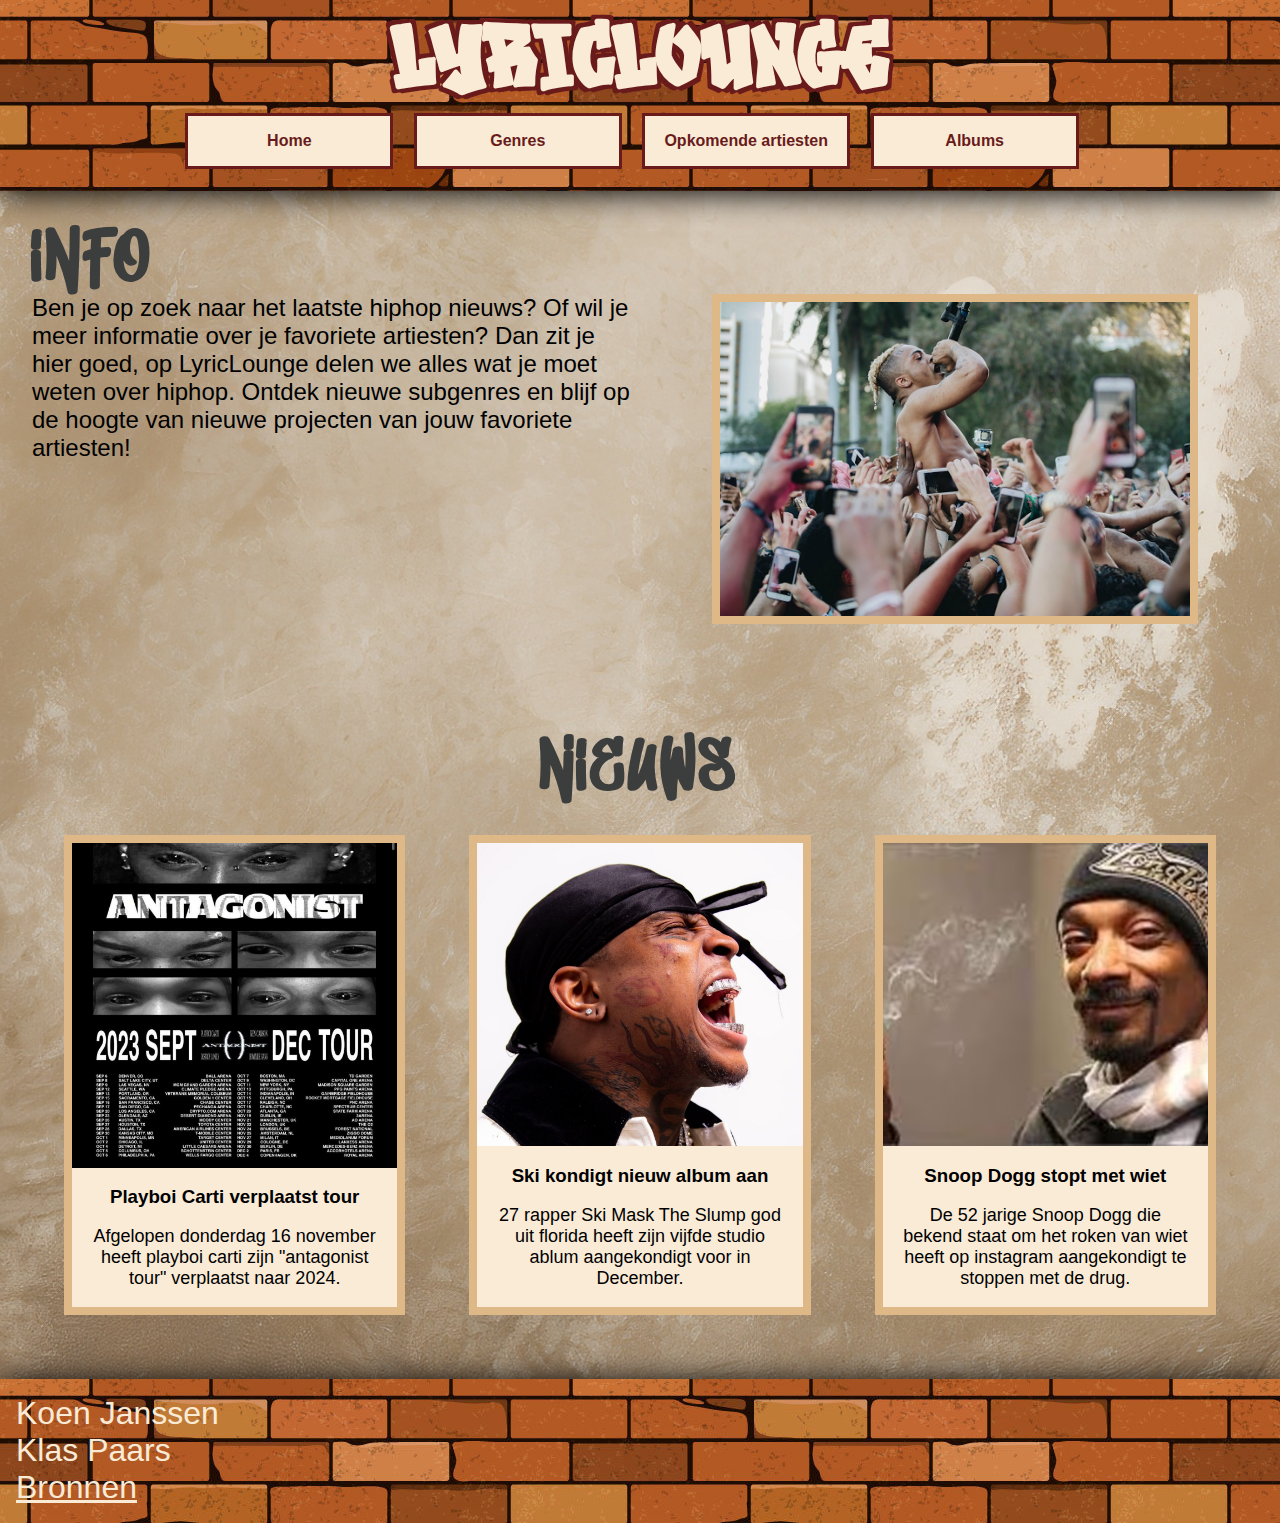
<file: index.html>
<!DOCTYPE html>
<html lang="nl">
  <head>
    <meta charset="UTF-8">
    <meta name="viewport" content="width=device-width, initial-scale=1.0">
    <title>LyricLounge</title>
    <link rel="stylesheet" href="style.css">
  </head>
  
  <body>
    <header>
      <h1>LyricLounge</h1>
      <nav>
        <ul>
          <li><a href="index.html">Home</a></li>
          <li><a href="genres.html">Genres</a></li>
          <li><a href="opkomende-artiesten.html">Opkomende artiesten</a></li>
          <li><a href="albums.html">Albums</a></li>
        </ul>
      </nav>
    </header>

    <main>
      <section>
        <h2 class="h2">Info</h2>
        <div class="flex">
          <p class="txt">
            Ben je op zoek naar het laatste hiphop nieuws? Of wil je meer
            informatie over je favoriete artiesten? Dan zit je hier goed, op
            LyricLounge delen we alles wat je moet weten over hiphop. Ontdek
            nieuwe subgenres en blijf op de hoogte van nieuwe projecten van jouw
            favoriete artiesten!
          </p>
          <img class="img" src="images/xxxtentacion_foto.jpeg" alt="xxxtentacion hiphop concert">
        </div>
      </section>

      <h2 id="nieuws-h2">Nieuws</h2>

      <section id="nieuws">
        <article class="card">
          <img src="images/playboi_carti_antagonist_tour.jpeg" alt="Playboi Carti antagonist tour poster">
          <h3>Playboi Carti verplaatst tour</h3>
          <p>Afgelopen <time datetime="2023-11-16">donderdag 16 november</time> heeft
            playboi carti zijn "antagonist tour" verplaatst naar 2024.
          </p>
        </article>

        <article class="card">
          <img src="images/ski_mask_the_slump_god_foto.jpeg" alt="Foto van Ski mask the slump god">
          <h3>Ski kondigt nieuw album aan</h3>
          <p>
            27 rapper Ski Mask The Slump god uit florida heeft zijn vijfde
            studio ablum aangekondigt voor in December.
          </p>
        </article>

        <article class="card">
          <img src="images/Snoop_dogg_foto.jpeg" alt="Snoop dogg met een joint">
          <h3>Snoop Dogg stopt met wiet</h3>
          <p>
            De 52 jarige Snoop Dogg die bekend staat om het roken van wiet heeft
            op instagram aangekondigt te stoppen met de drug.
          </p>
        </article>
      </section>
    </main>

    <footer>
      <p>Koen Janssen</p>
      <p>Klas Paars</p>
      <a href="bronnen.html">Bronnen</a>
    </footer>
  </body>
</html>
</file>
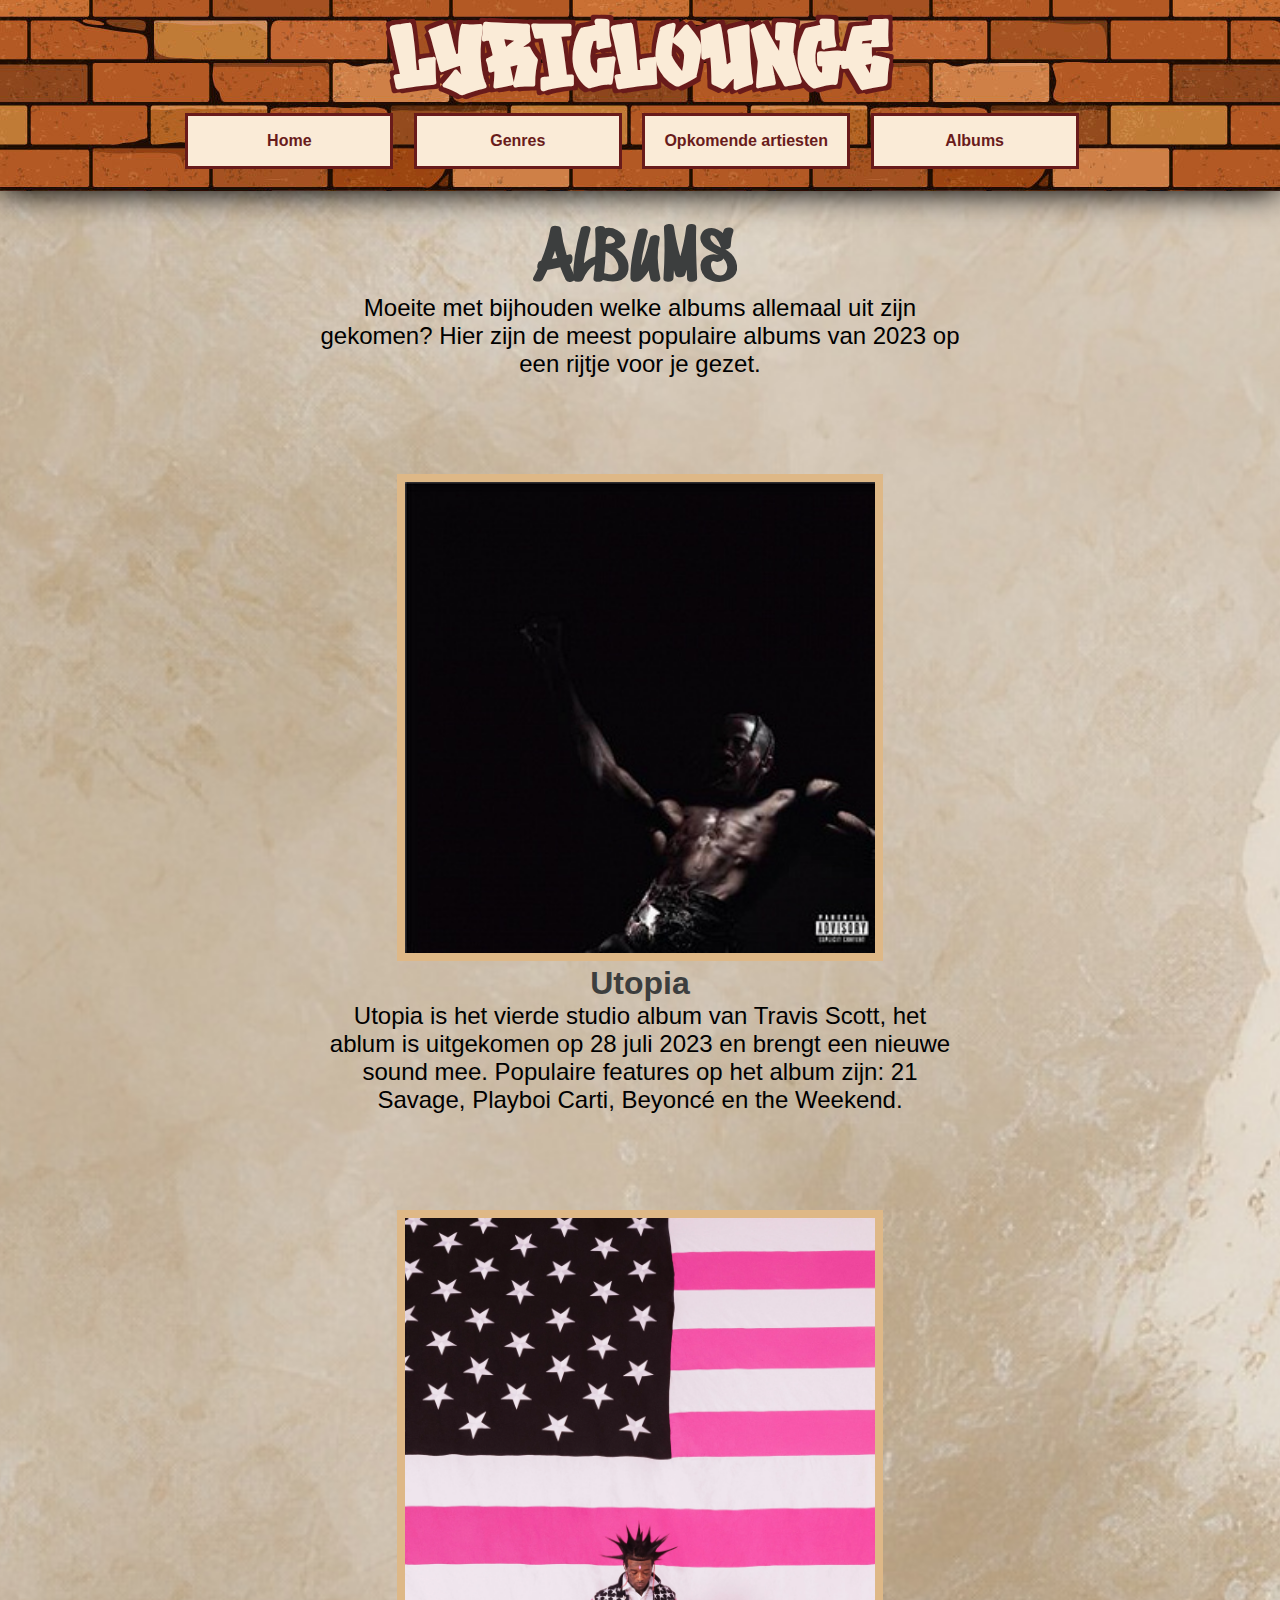
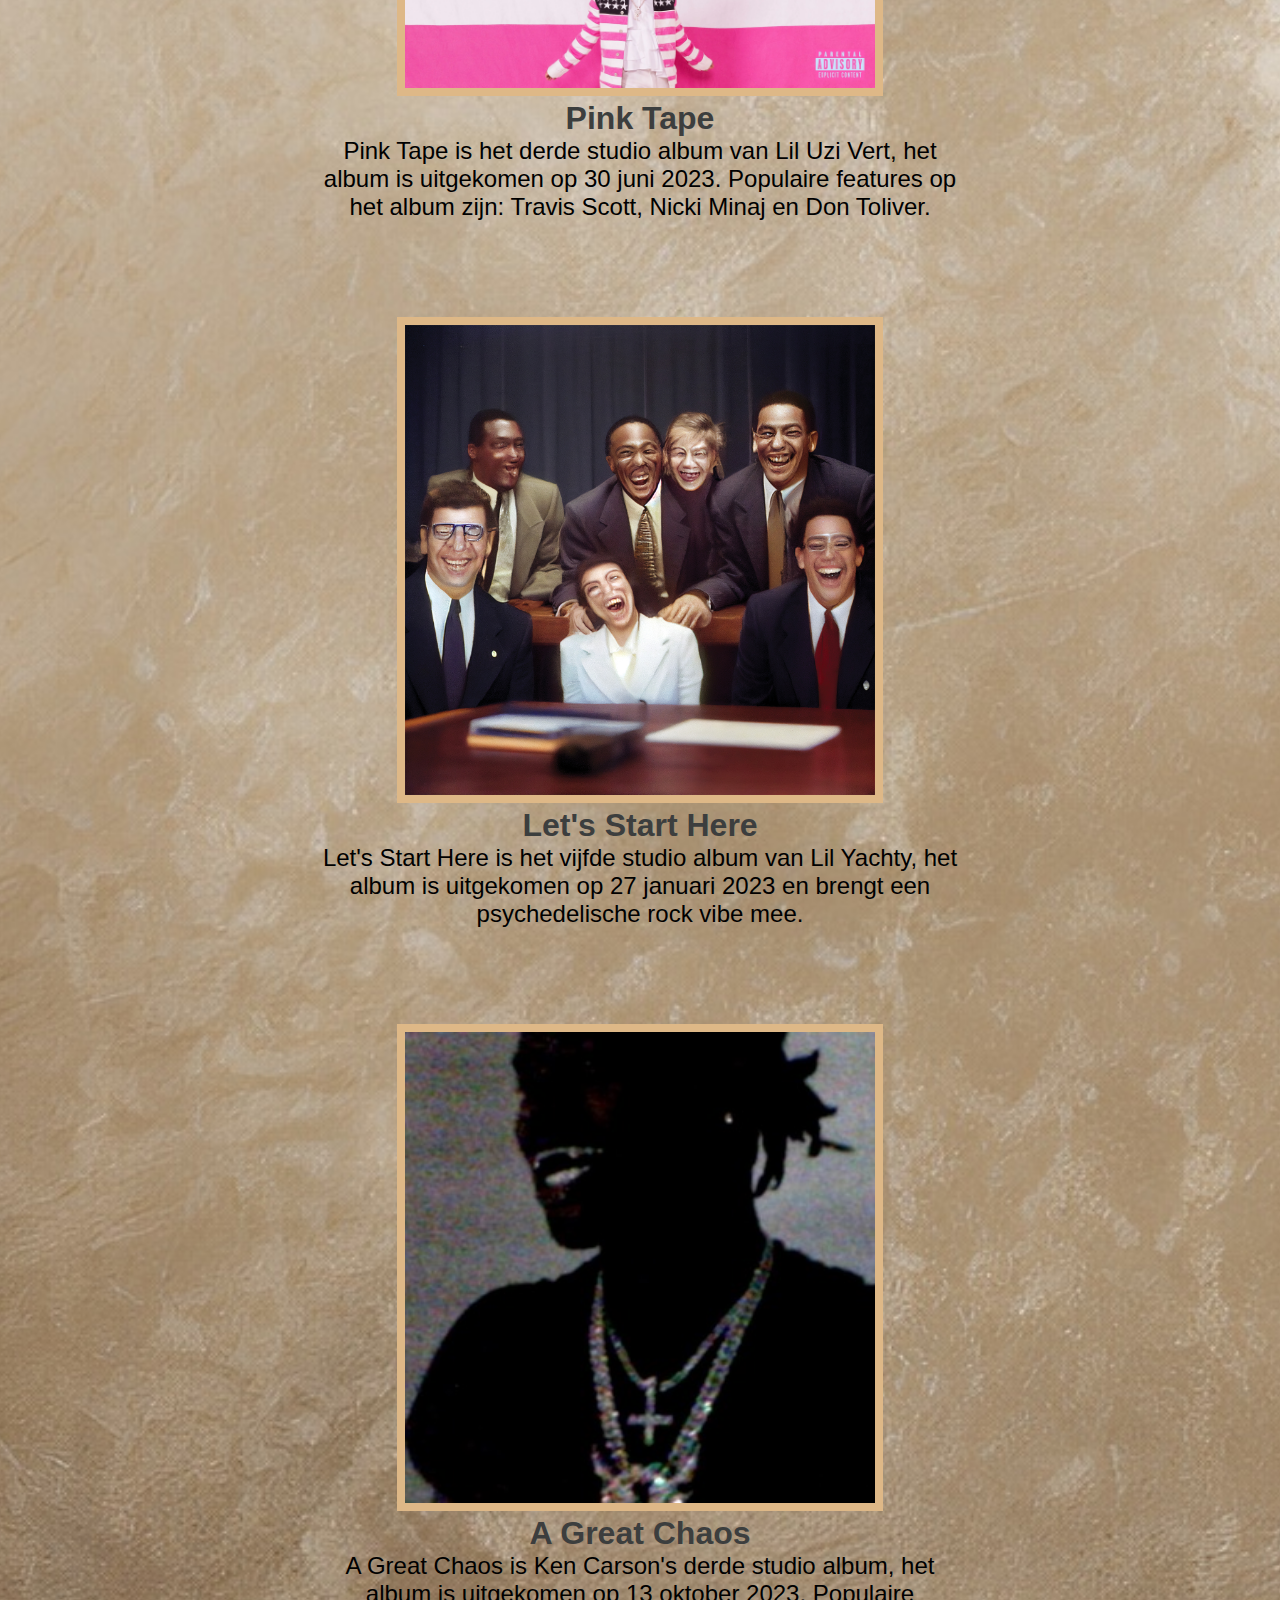
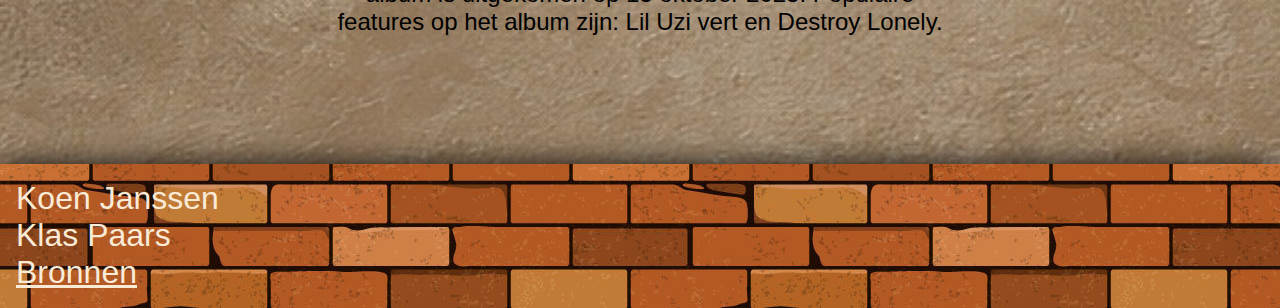
<file: albums.html>
<!DOCTYPE html>
<html lang="nl">
<head>
    <meta charset="UTF-8">
    <meta name="viewport" content="width=device-width, initial-scale=1.0">
    <title>LyricLounge</title>
    <link rel="stylesheet" href="style.css">
</head>

<body>
    <header>
        <h1>LyricLounge</h1>
        <nav>
          <ul>  
            <li><a href="index.html">Home</a></li>
            <li><a href="genres.html">Genres</a></li>
            <li><a href="opkomende-artiesten.html">Opkomende artiesten</a></li>
            <li><a href="albums.html">Albums</a></li>
          </ul>
        </nav>
    </header>

    <main class="flex-column">
        <section>
            <h2>Albums</h2>
            <p class="center-txt2">Moeite met bijhouden welke albums allemaal uit zijn gekomen? Hier zijn de meest populaire albums van 2023 op een rijtje voor je gezet.</p>
        </section>

        <section>
            <article>
                <img class="img" src="images/utopia.jpeg" alt="Album cover voor Travis Scott's Utopia">
                <h3 class="h3-album">Utopia</h3>
                <p class="center-txt2">Utopia is het vierde studio album van Travis Scott, het ablum is uitgekomen op <time datetime="2023-07-28">28 juli 2023</time> en brengt een nieuwe sound mee. Populaire features op het album zijn: 21 Savage, Playboi Carti, Beyoncé en the Weekend.</p>
            </article>
        
            <article>
                <img class="img" src="images/pink-tape.webp" alt="Album cover voor Lil Uzi Vert's Pink Tape">
                <h3 class="h3-album">Pink Tape</h3>
                <p class="center-txt2">Pink Tape is het derde studio album van Lil Uzi Vert, het album is uitgekomen op <time datetime="2023-06-30">30 juni 2023</time>. Populaire features op het album zijn: Travis Scott, Nicki Minaj en Don Toliver.</p>
            </article>

            <article>
                <img class="img" src="images/lets-start-here.jpeg" alt="Album cover voor Lil Yachty's Let's Start Here">
                <h3 class="h3-album">Let's Start Here</h3>
                <p class="center-txt2">Let's Start Here is het vijfde studio album van Lil Yachty, het album is uitgekomen op <time datetime="2023-01-27">27 januari 2023</time> en brengt een psychedelische rock vibe mee.</p>
            </article>

            <article>
                <img class="img" src="images/agc.jpeg" alt="Album cover voor Ken Carson's A great chaos">
                <h3 class="h3-album">A Great Chaos</h3>
                <p class="center-txt2">A Great Chaos is Ken Carson's derde studio album, het album is uitgekomen op <time datetime="2023-10-13">13 oktober 2023</time>. Populaire features op het album zijn: Lil Uzi vert en Destroy Lonely.</p>
            </article>
        </section>
    </main>

    <footer>
        <p>Koen Janssen</p>
        <p>Klas Paars</p>
        <a href="bronnen.html">Bronnen</a>
    </footer>
</body>
</html>
</file>
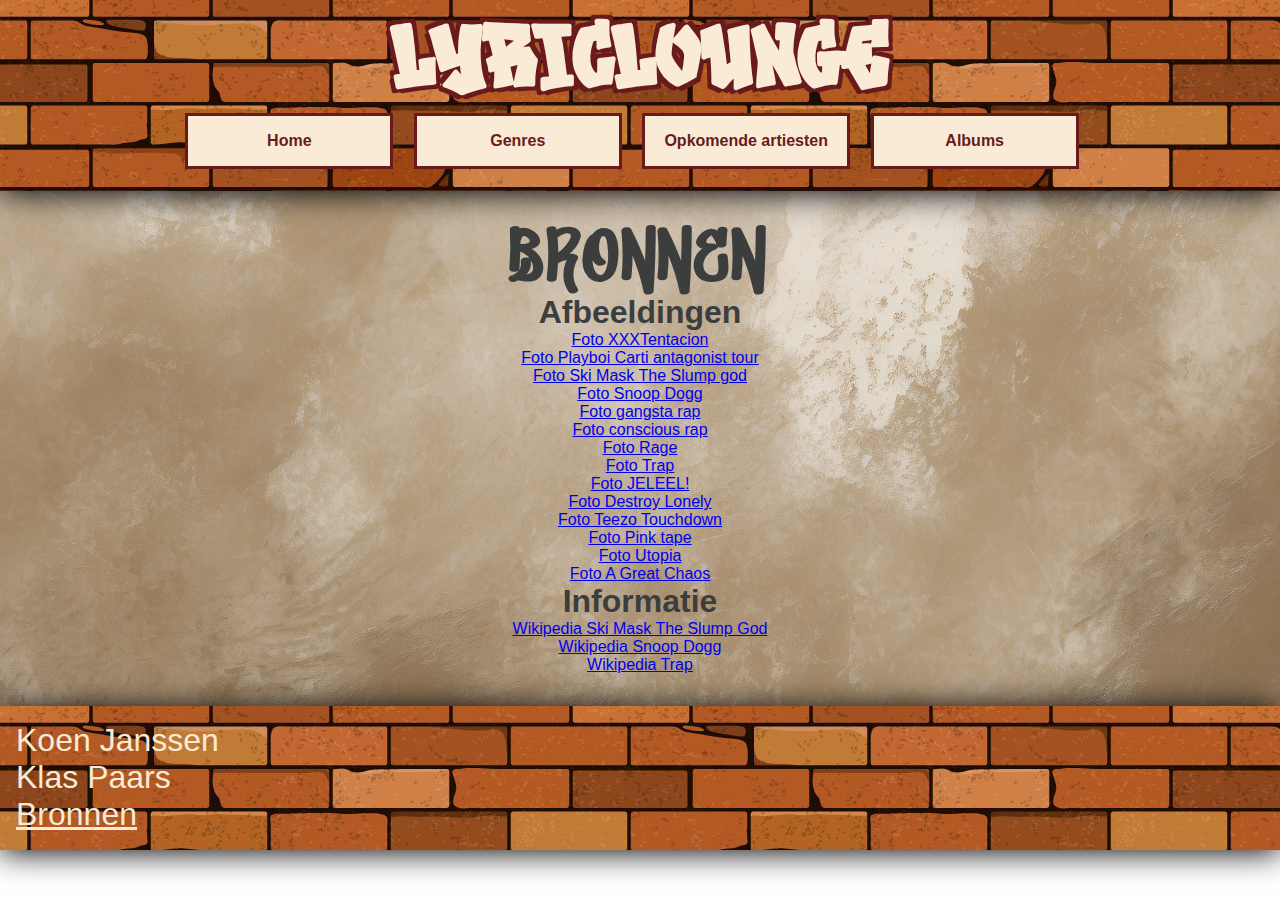
<file: bronnen.html>
<!DOCTYPE html>
<html lang="nl">
<head>
    <meta charset="UTF-8">
    <meta name="viewport" content="width=device-width, initial-scale=1.0">
    <title>LyricLounge</title>
    <link rel="stylesheet" href="style.css">
</head>

<body>
    <header>
        <h1>LyricLounge</h1>
        <nav>
          <ul>  
            <li><a href="index.html">Home</a></li>
            <li><a href="genres.html">Genres</a></li>
            <li><a href="opkomende-artiesten.html">Opkomende artiesten</a></li>
            <li><a href="albums.html">Albums</a></li>
          </ul>
        </nav>
    </header>

    <main>
      <section>
        <h2 class="center">Bronnen</h2>
        <div class="flex-column">
          <h3 class="h3-album">Afbeeldingen</h3>
          <a href="https://www.google.com/url?sa=i&url=https%3A%2F%2Fwww.xxlmag.com%2Fxxxtentacions-free-show-florida-canceled-cops-break-up-crowds%2F&psig=AOvVaw3gAcNuT5gierEEq8AyMVfd&ust=1700505516763000&source=images&cd=vfe&opi=89978449&ved=0CBEQjRxqFwoTCNiX--ra0IIDFQAAAAAdAAAAABAR">Foto XXXTentacion</a>
          <a href="https://www.google.com/url?sa=i&url=https%3A%2F%2Fwww.hiphopinjesmoel.com%2Fplayboi-carti-bereikt-arena-status-en-dat-voelen-de-fans-in-hun-portemonnee%2F&psig=AOvVaw2tPWJ6uoQUX2KhIAfRnW3U&ust=1700505841053000&source=images&cd=vfe&opi=89978449&ved=0CBEQjRxqFwoTCJj_vYXc0IIDFQAAAAAdAAAAABAE">Foto Playboi Carti antagonist tour</a>
          <a href="https://www.google.com/url?sa=i&url=https%3A%2F%2Fwww.livenation.nl%2Fartist-ski-mask-the-slump-god-1031623&psig=AOvVaw1Tdm1um6nPkP-JsSku0fvi&ust=1700507624332000&source=images&cd=vfe&opi=89978449&ved=0CBEQjRxqFwoTCNiI8dfi0IIDFQAAAAAdAAAAABAh">Foto Ski Mask The Slump god</a>
          <a href="https://www.google.com/url?sa=i&url=https%3A%2F%2Fwww.hindustantimes.com%2Fentertainment%2Fmusic%2Fsnoop-dogg-is-quitting-smoking-heres-everything-he-has-said-about-smoking-weed-in-the-past-101700220176188.html&psig=AOvVaw0kZ8rv50yoLaY2JQE5jE3o&ust=1700508937141000&source=images&cd=vfe&opi=89978449&ved=0CBIQjRxqFwoTCMDA3snn0IIDFQAAAAAdAAAAABAE">Foto Snoop Dogg</a>
          <a href="https://www.google.com/url?sa=i&url=https%3A%2F%2Fwww.amazon.nl%2FNotorious-Collage-Olieverf-Woonkamer-Unframed%2Fdp%2FB0B77JNMYR&psig=AOvVaw2On0iYEeKZiBEZXJLzRc8Z&ust=1700605194057000&source=images&cd=vfe&opi=89978449&ved=0CBEQjRxqFwoTCLjq-JTO04IDFQAAAAAdAAAAABAJ">Foto gangsta rap</a>
          <a href="https://www.google.com/url?sa=i&url=https%3A%2F%2Fhiphop24x7.com%2Fnews%2Fjoey-badass-kendrick-lamar-j-cole-best-rappers%2F&psig=AOvVaw1vq77qvhoEbzM7yuiPGDbx&ust=1700606372972000&source=images&cd=vfe&opi=89978449&ved=0CBEQjRxqFwoTCNjP-MbS04IDFQAAAAAdAAAAABAJ">Foto conscious rap</a>
          <a href="https://www.google.com/url?sa=i&url=https%3A%2F%2Fm.youtube.com%2Fwatch%3Fv%3DO3LR4qksJ7c&psig=AOvVaw0xbAmXIogFRjcKTJjvupe_&ust=1700762450210000&source=images&cd=vfe&opi=89978449&ved=0CBEQjRxqFwoTCOCbrf6X2IIDFQAAAAAdAAAAABAE">Foto Rage</a>  
          <a href="https://www.google.com/url?sa=i&url=https%3A%2F%2Fsoundcloud.com%2Frhuan-bino%2Ftrap-hevn&psig=AOvVaw1hUH030dvlpt5IlEsEL9g2&ust=1700564894782000&source=images&cd=vfe&opi=89978449&ved=0CBEQjRxqFwoTCLCAz4W40oIDFQAAAAAdAAAAABAg">Foto Trap</a>
          <a href="https://www.google.com/url?sa=i&url=https%3A%2F%2Fwww.bandsintown.com%2Fa%2F15520189-jeleel!&psig=AOvVaw0oTi_zxDRwl_MfFgUTmx0q&ust=1701724484425000&source=images&cd=vfe&opi=89978449&ved=0CBEQjRxqFwoTCIDQ1uyX9IIDFQAAAAAdAAAAABAE">Foto JELEEL!</a>
          <a href="https://www.google.com/url?sa=i&url=https%3A%2F%2Fwww.summerfest.com%2Fartist%2Fdestroy-lonely&psig=AOvVaw3xg7aR84Z1S9ABwjtL4QB2&ust=1701728584114000&source=images&cd=vfe&opi=89978449&ved=0CBEQjRxqFwoTCLCFyo-n9IIDFQAAAAAdAAAAABAE">Foto Destroy Lonely</a>
          <a href="https://www.google.com/url?sa=i&url=https%3A%2F%2Fwww.nme.com%2Fblogs%2Fnme-radar%2Fteezo-touchdown-interview-tyler-the-creator-2021-3021325&psig=AOvVaw1_gzQoE2mHLX_I6yGTYcL0&ust=1701730454224000&source=images&cd=vfe&opi=89978449&ved=0CBEQjRxqFwoTCNCJoIuu9IIDFQAAAAAdAAAAABAl">Foto Teezo Touchdown</a>
          <a href="https://www.google.com/url?sa=i&url=https%3A%2F%2Fpitchfork.com%2Freviews%2Falbums%2Flil-uzi-vert-pink-tape%2F&psig=AOvVaw2JF_t03m52q4SRKHLesZuo&ust=1701732997486000&source=images&cd=vfe&opi=89978449&ved=0CBEQjRxqFwoTCPj2hci39IIDFQAAAAAdAAAAABAE">Foto Pink tape</a>
          <a href="https://www.musicme.com/#/Travis-Scott/albums/Utopia-0196871341882.html">Foto Utopia</a>
          <a href="https://www.google.com/url?sa=i&url=https%3A%2F%2Fen.wikipedia.org%2Fwiki%2FA_Great_Chaos&psig=AOvVaw3lQt1I_mqXlki2XxIUN5yK&ust=1701733884462000&source=images&cd=vfe&opi=89978449&ved=0CBEQjRxqFwoTCOCZ6u669IIDFQAAAAAdAAAAABAR">Foto A Great Chaos</a>
          <h3 class="h3-album">Informatie</h3>
          <a href="https://en.wikipedia.org/wiki/Ski_Mask_the_Slump_God">Wikipedia Ski Mask The Slump God</a>
          <a href="https://en.wikipedia.org/wiki/Snoop_Dogg">Wikipedia Snoop Dogg</a>
          <a href="https://nl.wikipedia.org/wiki/Trap_(muziekstijl)">Wikipedia Trap</a>
        </div>
       </section> 
      </main>
      
      <footer>
        <p>Koen Janssen</p>
        <p>Klas Paars</p>
        <a href="bronnen.html">Bronnen</a>
    </footer>
</body>
</html>
</file>
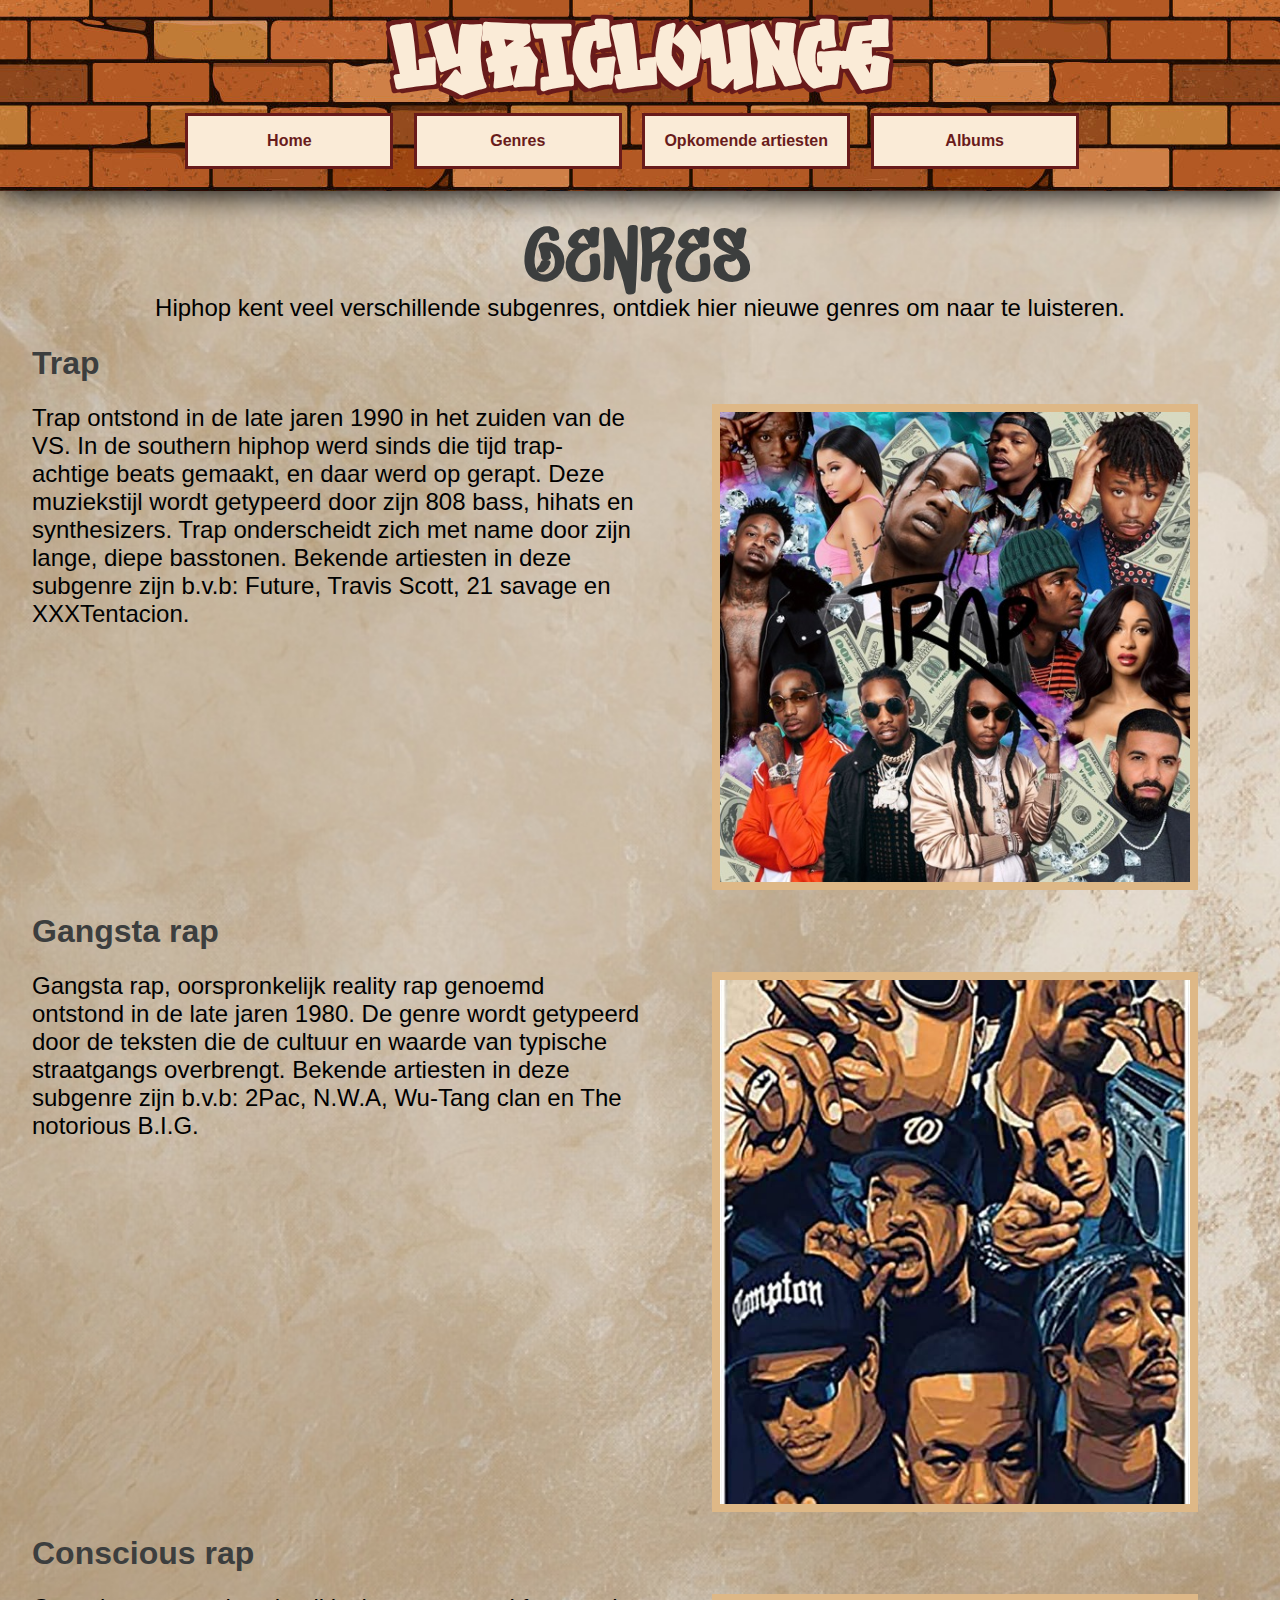
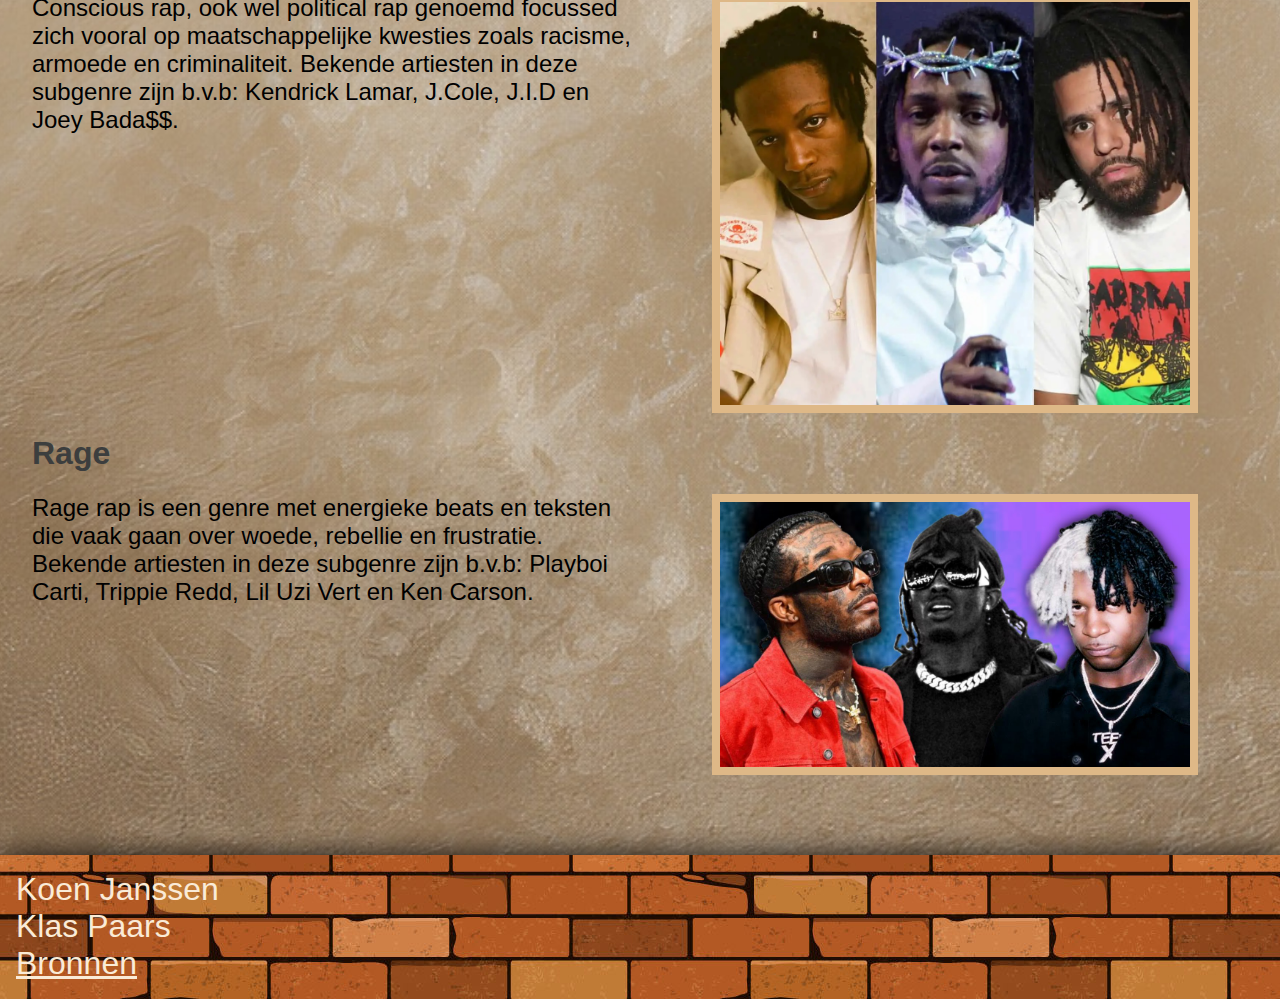
<file: genres.html>
<!DOCTYPE html>
<html lang="nl">
<head>
    <meta charset="UTF-8">
    <meta name="viewport" content="width=device-width, initial-scale=1.0">
    <title>LyricLounge</title>
    <link rel="stylesheet" href="style.css">
</head>

<body>
    <header>
        <h1>LyricLounge</h1>
        <nav>
          <ul>  
            <li><a href="index.html">Home</a></li>
            <li><a href="genres.html">Genres</a></li>
            <li><a href="opkomende-artiesten.html">Opkomende artiesten</a></li>
            <li><a href="albums.html">Albums</a></li>
          </ul>
        </nav>
    </header>

    <main>
        <section class="center">
            <h2>Genres</h2>
            <p class="center-txt">Hiphop kent veel verschillende subgenres, ontdiek hier nieuwe genres om naar te luisteren.</p>
        </section>

        <section>
            <article>
                <h3 class="h3">Trap</h3>
                <div class="flex">
                 <p class="txt">Trap ontstond in de late jaren 1990 in het zuiden van de VS.
                     In de southern hiphop werd sinds die tijd trap-achtige beats gemaakt, en daar werd op gerapt.
                     Deze muziekstijl wordt getypeerd door zijn 808 bass, hihats en synthesizers. Trap onderscheidt zich met name door zijn lange,
                     diepe basstonen. Bekende artiesten in deze subgenre zijn b.v.b: Future, Travis Scott, 21 savage en XXXTentacion.</p>
                <img class="img" src="images/trap.jpeg" alt="Verschillende populaire trap artiesten">
              </div>
            </article>

            <article>
                <h3 class="h3">Gangsta rap</h3>
                    <div class="flex">
                    <p class="txt">Gangsta rap, oorspronkelijk reality rap genoemd ontstond in de late jaren 1980.
                        De genre wordt getypeerd door de teksten die de cultuur en waarde van typische straatgangs overbrengt.
                        Bekende artiesten in deze subgenre zijn b.v.b: 2Pac, N.W.A, Wu-Tang clan en The notorious B.I.G.</p>
                     <img id="gangsta-img" src="images/gangsta-rap.jpg" alt="Verschillende populaire gangsta rap artiesten">
                </div>
            </article>

            <article>
                <h3 class="h3">Conscious rap</h3>
                <div class="flex">
                    <p class="txt">Conscious rap, ook wel political rap genoemd focussed zich vooral op maatschappelijke kwesties zoals racisme,
                      armoede en criminaliteit. Bekende artiesten in deze subgenre zijn b.v.b: Kendrick Lamar, J.Cole, J.I.D en Joey Bada$$.</p>
                    <img class="img" src="images/conscious-rap-foto.jpeg" alt="Verschillende populaire conscious rap artiesten">
                </div>
            </article>

            <article class="onderste">
                <h3 class="h3">Rage</h3>
                <div class="flex">
                    <p class="txt">Rage rap is een genre met energieke beats en teksten die vaak gaan over woede, rebellie en frustratie.
                        Bekende artiesten in deze subgenre zijn b.v.b: Playboi Carti, Trippie Redd, Lil Uzi Vert en Ken Carson.
                    </p>
                    <img class="img" src="images/rage.jpeg" alt="Verschillende populaire rage artiesten">
                </div>
            </article>
        </section>
    </main>

    <footer>
        <p>Koen Janssen</p>
        <p>Klas Paars</p>
        <a href="bronnen.html">Bronnen</a>
    </footer>
</body>
</html>
</file>
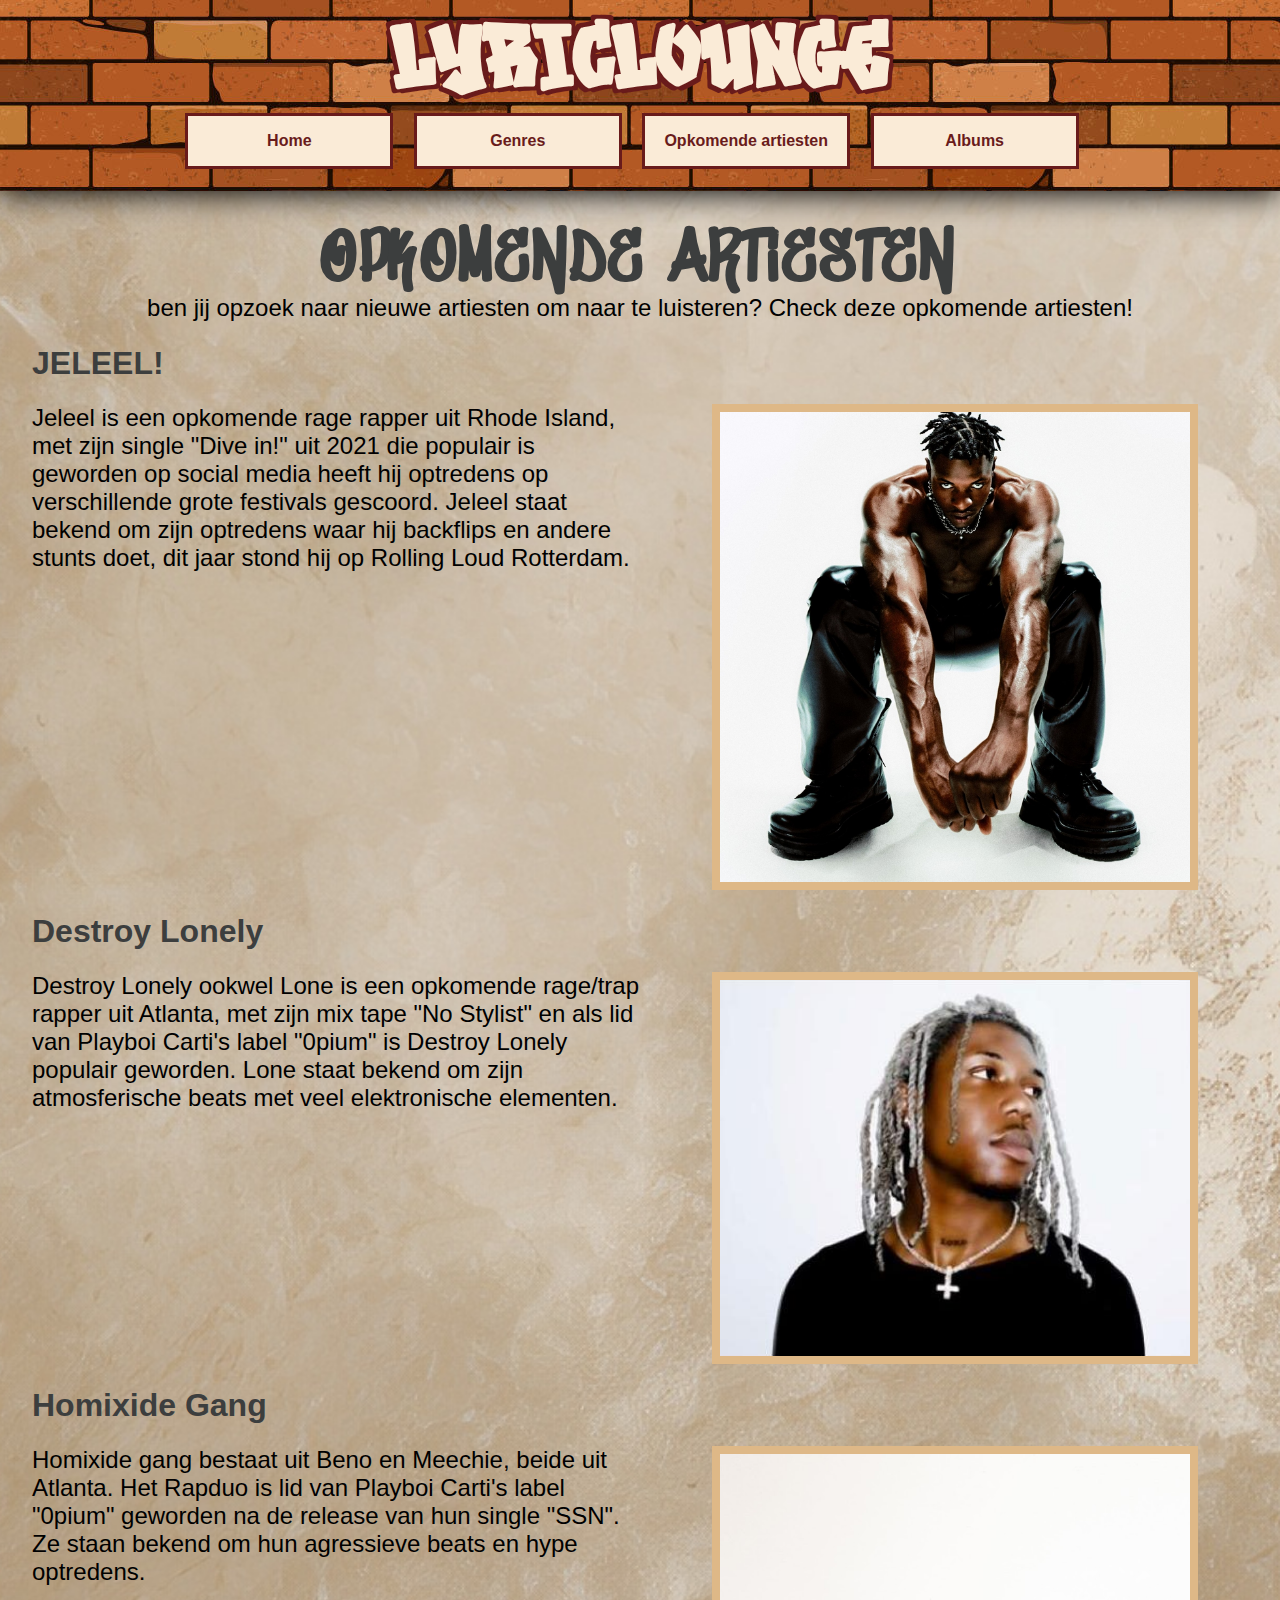
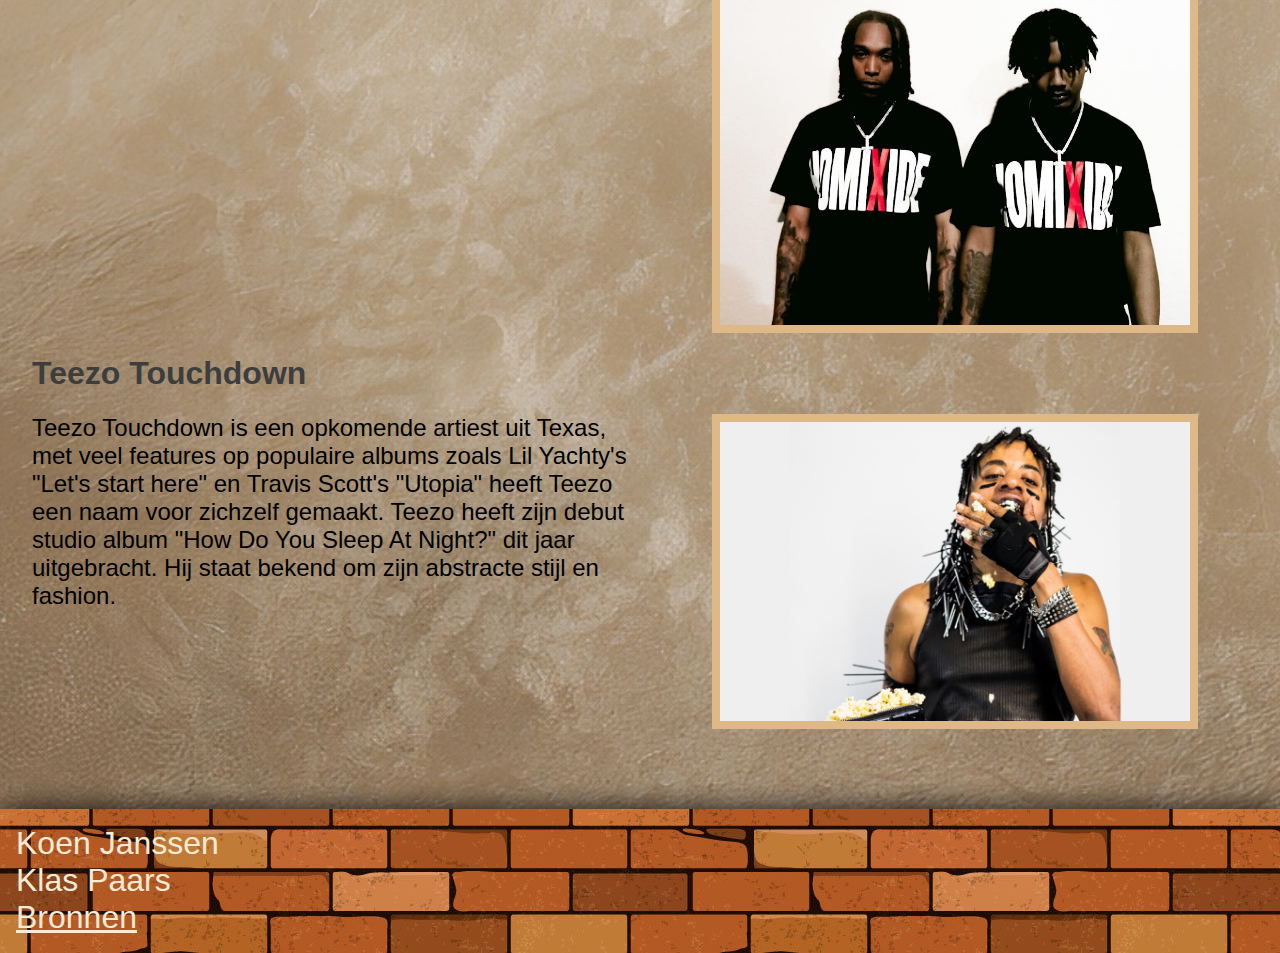
<file: opkomende-artiesten.html>
<!DOCTYPE html>
<html lang="nl">
<head>
    <meta charset="UTF-8">
    <meta name="viewport" content="width=device-width, initial-scale=1.0">
    <title>LyricLounge</title>
    <link rel="stylesheet" href="style.css">
</head>

<body>
    <header>
        <h1>LyricLounge</h1>
        <nav>
          <ul>  
            <li><a href="index.html">Home</a></li>
            <li><a href="genres.html">Genres</a></li>
            <li><a href="opkomende-artiesten.html">Opkomende artiesten</a></li>
            <li><a href="albums.html">Albums</a></li>
          </ul>
        </nav>
    </header>

    <main>
        <section class="center">
            <h2>Opkomende artiesten</h2>
            <p class="center-txt">ben jij opzoek naar nieuwe artiesten om naar te luisteren? Check deze opkomende artiesten!</p>
        </section>

        <section>
            <article>
                <h3 class="h3">JELEEL!</h3>
                <div class="flex">
                    <p class="txt">Jeleel is een opkomende rage rapper uit Rhode Island, met zijn single "Dive in!" uit 2021
                        die populair is geworden op social media heeft hij optredens op verschillende grote festivals gescoord.
                        Jeleel staat bekend om zijn optredens waar hij backflips en andere stunts doet, dit jaar stond hij op Rolling Loud Rotterdam.
                    </p>
                    <img class="img" src="images/jeleel.jpeg" alt="Rapper jeleel">
                </div>
            </article>
      
            <article>
                <h3 class="h3">Destroy Lonely</h3>
                <div class="flex">
                    <p class="txt">Destroy Lonely ookwel Lone is een opkomende rage/trap rapper uit Atlanta, met zijn mix tape "No Stylist"
                       en als lid van Playboi Carti's label "0pium" is Destroy Lonely populair geworden. Lone staat bekend om zijn atmosferische beats met veel elektronische elementen.
                    </p>
                    <img class="img" src="images/destroy-lonely.png" alt="Rapper Destroy Lonely">
                </div>
            </article>
      
            <article>
                <h3 class="h3">Homixide Gang</h3>
                <div class="flex">
                    <p class="txt">Homixide gang bestaat uit Beno en Meechie, beide uit Atlanta. Het Rapduo is lid van Playboi Carti's label "0pium"
                        geworden na de release van hun single "SSN". Ze staan bekend om hun agressieve beats en hype optredens.
                    </p>
                    <img class="img" src="images/homixide-gang.jpeg" alt="Rapduo Homixide gang">
                </div>
            </article>
     
            <article class="onderste">
                <h3 class="h3">Teezo Touchdown</h3>
                <div class="flex">
                    <p class="txt">Teezo Touchdown is een opkomende artiest uit Texas, met veel features op populaire albums zoals
                        Lil Yachty's "Let's start here" en Travis Scott's "Utopia" heeft Teezo een naam voor zichzelf gemaakt.
                        Teezo heeft zijn debut studio album "How Do You Sleep At Night?" dit jaar uitgebracht. Hij staat bekend om zijn abstracte stijl en fashion.
                    </p>
                    <img class="img" src="images/teezo-touchdown.jpeg" alt="Rapper Teezo Touchdown">
                </div>
            </article>
        </section>
    </main>

    <footer>
        <p>Koen Janssen</p>
        <p>Klas Paars</p>
        <a href="bronnen.html">Bronnen</a>
    </footer>
</body>
</html>
</file>
<file: style.css>
*{
    margin: 0;
    padding: 0;
    box-sizing: border-box;
    font-family: sans-serif;
}

@font-face {
    font-family: 'graffiti';
    src: url(fonts/dongraffiti.otf);
    font-display: auto;
}

@font-face {
    font-family: 'graffiti-header';
    src: url(fonts/next_bravo.otf), url(fonts/next_bravo.ttf);
    font-display: auto;
}

header{
    height: 11.95em;
    background-image: url(images/bricks.jpeg);
    padding: 1em;
    box-shadow: 0 2px 30px 0 rgb(0, 0, 0);
}

h1{
    text-align: center;
    color: antiquewhite;
    font-size: 5em;
    margin-bottom: 0.2em;
    font-family: graffiti-header, sans-serif;
    text-shadow: 
    -4px -4px 0 rgb(105, 27, 27),  
    4px -4px 0 rgb(105, 27, 27),
    -4px 4px 0 rgb(105, 27, 27),
    4px 4px 0 rgb(105, 27, 27);
}

nav{
    text-align: center;
}

nav li{
    display: inline-block;   
}

nav li a{
    color: rgb(105, 27, 27);
    text-decoration: none;
    font-weight: 600;
    display: inline-block;
    width: 13em;
    padding: 1em;
    margin-right: 1em;
    background-color: antiquewhite;
    border: 0.2em solid rgb(105, 27, 27);
}

nav li a:hover{
    background-color: burlywood;
    transform: scale(1.1);
}

nav li a:focus{
    background-color: burlywood;
    transform: scale(1.1);
}

nav li a:active{
    transform: scale(0.95);
}

body{
    background-image: url(images/beige_concrete.jpg);
    background-size: cover;
    background-position: center center;
    background-repeat: no-repeat;
}

main{
    margin: 2em 2em;
}

h2{
    font-family: graffiti, sans-serif;
    font-size: 4.5em;
    letter-spacing: 0.08em;
    color: rgb(60, 62, 62);
}

#h2{
    margin: 0.2em 0em 0em 0.5em;
}

.h3{
    margin-bottom: 0.7em;
    margin-top: 0.7em;
    font-size: xx-large;
    color: rgb(60, 62, 62);
}

.h3-album{
    font-size: xx-large;
    color: rgb(60, 62, 62);
}

p{
    font-size: large;
}

.txt{
    width: 50%;
    font-size: x-large;
}

.center-txt{
    font-size: x-large;
}

.center-txt2{
    font-size: x-large;
    margin: 0em 12em 4em 12em;
}

.flex{
    display: flex;
}

.flex-column{
    display: flex;
    flex-direction: column;
    text-align: center;
}

.img{
    border: 0.5em solid burlywood;
    width: 40%;
    height: 30%;
}

 main section .flex .txt{
    margin-right: 3em;
}

#gangsta-img{
    border: 0.5em solid burlywood;
    object-fit: cover;
    height: 60vh;
    width: 40%;
}

#nieuws-h2{
    text-align: center;
    margin-top: 1.5em;
}

#nieuws{
    display: flex;
    justify-content: center;
}
.center{
    text-align: center;
}

.card{
    display: flex;
    flex-direction: column;
    width: 30em;
    height: 30em;
    border: 0.5em solid burlywood;
    overflow: hidden;
    margin: 2em;
    background-color: antiquewhite;
}

.card img{
    width: 100%;
    height: 70%;
    object-fit: cover;
}

.card p{
    padding: 1em;
    text-align: center;
}

.card h3{
    text-align: center;
    padding-top: 1em;
}

.onderste{
    margin-bottom: 5em;
}

footer{
    background-image: url(images/bricks.jpeg);
    color: antiquewhite;
    height: 9em;
    padding: 1em;
    box-shadow: 0 2px 30px 0 rgb(0, 0, 0);
}

footer p{
    font-size: 2em;
}

footer a{
    color: antiquewhite;
    font-size: xx-large;
    transition: all 200ms ease-in-out;
}

footer a:hover{
    color: burlywood;
    font-size: 2.5em;
}

footer a:focus{
    font-size: 2.5em;
    color: burlywood;
}

@media (max-width:956px){
    header{
    height: 14.6em;
}
}

@media (max-width:840px){
    .flex{
    flex-direction: column;
}
    #nieuws{
    flex-direction: column;
}
    .txt{
    width: auto;
    font-size: large;
}
    .img{
    width: 70%;
}
    .center-txt2{
    margin: 0;
}
}

@media (max-width:600px){
    .card{
    width: auto;
}
    h1{
    font-size: 4em;
}
}
</file>
